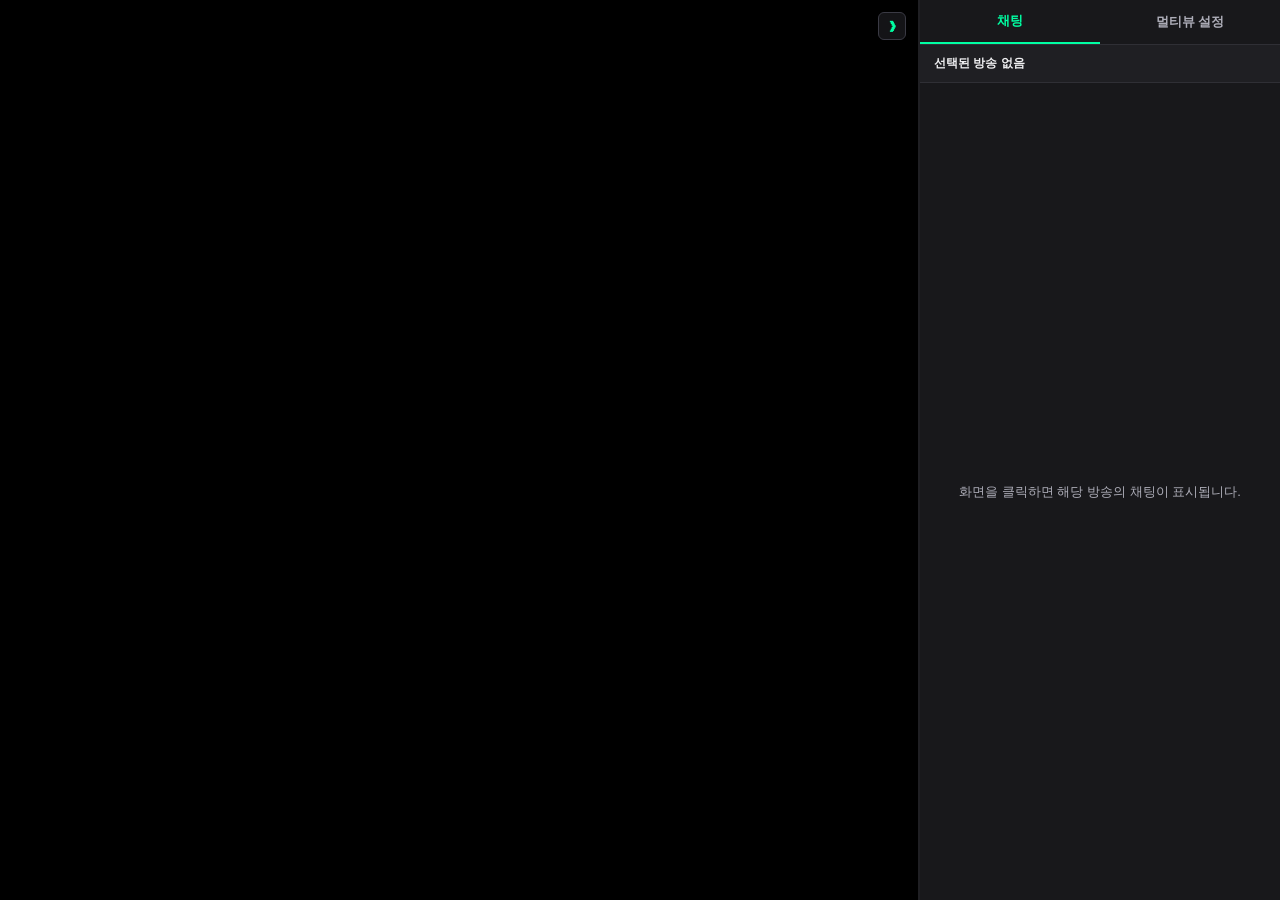
<file: multiview/index.html>
<!DOCTYPE html>
<html lang="ko">
<head>
  <meta charset="UTF-8">
  <title>치지직 멀티뷰어</title>
  <link rel="stylesheet" href="style.css">
  <script src="hls.min.js"></script>
</head>
<body>
  <div class="app-layout">
    <!-- 좌측: 비디오 화면 영역 -->
    <main id="player-container" class="player-container">
      <div id="player-grid" class="player-grid"></div>
      <div id="snap-guide-x" class="snap-guide horizontal hidden"></div>
      <div id="snap-guide-y" class="snap-guide vertical hidden"></div>
      
      <!-- 사이드바 열기/닫기 토글 버튼 (> 접기 / < 펼치기) -->
      <button id="btn-toggle-sidebar" class="btn-toggle-sidebar" title="사이드바 숨기기/펼치기" type="button">
        ❯
      </button>
    </main>

    <!-- 우측: 사이드바 영역 -->
    <aside id="sidebar" class="sidebar">
      <nav class="sidebar-tabs">
        <button id="tab-btn-chat" class="tab-btn active" type="button">채팅</button>
        <button id="tab-btn-settings" class="tab-btn" type="button">멀티뷰 설정</button>
      </nav>

      <!-- 채팅 패널 -->
      <section id="panel-chat" class="panel-content active">
        <div class="panel-header">
          <span id="active-channel-title">선택된 방송 없음</span>
        </div>
        <div id="chat-frame-container" class="chat-frame-container">
          <div class="empty-notice">화면을 클릭하면 해당 방송의 채팅이 표시됩니다.</div>
        </div>
      </section>

      <!-- 설정 패널 -->
      <section id="panel-settings" class="panel-content">
        <!-- 방송 추가 섹션 -->
        <div class="settings-group">
          <h3>방송 추가</h3>
          <!-- 수동 URL / ID 입력 -->
          <div class="input-row">
            <input type="text" id="input-channel-id" placeholder="채널 ID 또는 방송 URL 직접 입력">
            <button id="btn-add-stream" class="btn-primary" type="button">추가</button>
          </div>

          <!-- 접이식 최근 시청한 채널 목록 -->
          <details class="foldable-section" id="details-recent-channels" open>
            <summary>🕒 최근 시청한 채널</summary>
            
            <!-- 상단 접기 버튼 (더보기 활성화 시 노출) -->
            <div id="recent-fold-top" class="fold-control-bar hidden">
              <button id="btn-fold-recent-top" class="btn-text-action" type="button">▲ 5개만 보기 (접기)</button>
            </div>

            <!-- 최근 채널 리스트 -->
            <div id="recent-status-msg" class="sub-status-msg">저장된 채널이 없습니다.</div>
            <ul id="recent-channel-list" class="recent-channel-list"></ul>

            <!-- 하단 5개 더보기 / 접기 컨트롤 바 -->
            <div id="recent-fold-bottom" class="fold-control-bar hidden">
              <button id="btn-more-recent" class="btn-text-action" type="button">▼ 5개 더보기</button>
              <button id="btn-fold-recent-bottom" class="btn-text-action hidden" type="button">▲ 5개만 보기 (접기)</button>
            </div>
          </details>
        </div>

        <div class="settings-group">
          <h3>화면 크기 조절</h3>
          <label class="toggle-label">
            <input type="checkbox" id="toggle-edit-mode">
            <span>크기 조절/이동 모드 활성화</span>
          </label>
          <label class="toggle-label">
            <input type="checkbox" id="toggle-magnet" checked>
            <span>마그넷(모서리 & 1/n 분할 스냅)</span>
          </label>
        </div>

        <div class="settings-group">
          <h3>기본 프리셋</h3>
          <div class="preset-grid">
            <button class="btn-preset" data-preset="1x1" type="button">1x1</button>
            <button class="btn-preset" data-preset="2x1" type="button">2x1</button>
            <button class="btn-preset" data-preset="1x2" type="button">1x2</button>
            <button class="btn-preset" data-preset="2x2" type="button">2x2</button>
            <button class="btn-preset" data-preset="1pn" type="button">1+n</button>
          </div>
        </div>

        <div class="settings-group">
          <h3>커스텀 프리셋</h3>
          <div class="input-row">
            <input type="text" id="input-preset-name" placeholder="프리셋 이름">
            <button id="btn-save-custom-preset" class="btn-secondary" type="button">현재 화면 저장</button>
          </div>
          <ul id="custom-preset-list" class="custom-preset-list"></ul>
        </div>
      </section>
    </aside>
  </div>

  <script src="app.js"></script>
</body>
</html>
</file>
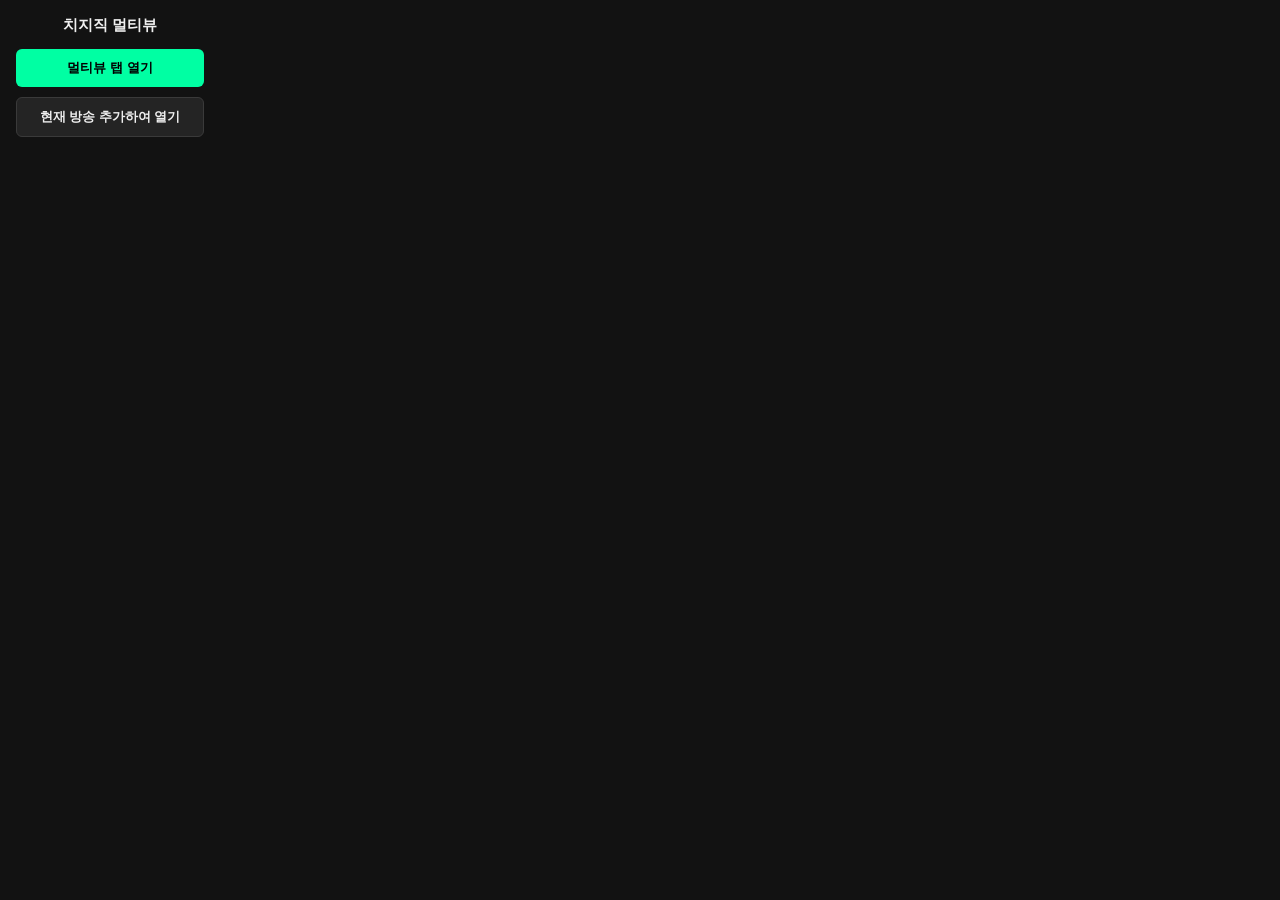
<file: popup/popup.html>
<!DOCTYPE html>
<html lang="ko">
<head>
  <meta charset="UTF-8">
  <title>치지직 멀티뷰</title>
  <link rel="stylesheet" href="popup.css">
</head>
<body>
  <div class="popup-container">
    <h2>치지직 멀티뷰</h2>
    <button id="open-multiview-btn" class="primary-btn">멀티뷰 탭 열기</button>
    <button id="add-current-btn" class="secondary-btn">현재 방송 추가하여 열기</button>
  </div>
  <script src="popup.js"></script>
</body>
</html>
</file>
<file: multiview/style.css>
* {
  box-sizing: border-box;
  margin: 0;
  padding: 0;
}

body, html {
  width: 100%;
  height: 100%;
  overflow: hidden;
  background-color: #0b0b0e;
  font-family: -apple-system, BlinkMacSystemFont, "Segoe UI", Roboto, sans-serif;
  color: #efeff1;
}

.app-layout {
  display: flex;
  width: 100vw;
  height: 100vh;
  position: relative;
}

/* 비디오 뷰어 영역 */
.player-container {
  position: relative;
  flex: 1;
  height: 100%;
  background-color: #000000;
  overflow: hidden;
  border-right: 2px solid #1f1f23;
  transition: flex 0.2s ease;
}

.player-grid {
  position: relative;
  width: 100%;
  height: 100%;
}

.player-wrapper {
  position: absolute;
  background-color: #000000;
  border: 2px solid transparent;
  transition: border-color 0.15s ease;
  overflow: hidden;
  display: flex;
  align-items: center;
  justify-content: center;
}

.player-wrapper.active {
  border-color: #00ffa3;
}

.player-wrapper video {
  width: 100%;
  height: 100%;
  object-fit: contain;
  background: #000000;
  pointer-events: auto;
}

body.edit-mode .player-wrapper video {
  pointer-events: none;
}

/* 상단 툴바 & 이동 핸들 */
.player-toolbar {
  position: absolute;
  top: 0;
  left: 0;
  right: 0;
  height: 32px;
  background: rgba(0, 0, 0, 0.8);
  display: flex;
  justify-content: space-between;
  align-items: center;
  padding: 0 8px;
  opacity: 0;
  transition: opacity 0.2s ease;
  z-index: 10;
  user-select: none;
}

.player-wrapper:hover .player-toolbar {
  opacity: 1;
}

body.edit-mode .player-toolbar {
  opacity: 1;
  cursor: move;
  background: rgba(0, 255, 163, 0.25);
}

.stream-title {
  font-size: 12px;
  font-weight: bold;
  color: #efeff1;
  max-width: 140px;
  overflow: hidden;
  text-overflow: ellipsis;
  white-space: nowrap;
}

.toolbar-controls {
  display: flex;
  align-items: center;
  gap: 6px;
}

.btn-audio-toggle {
  background: #2f2f35;
  border: 1px solid #46464f;
  color: #efeff1;
  border-radius: 4px;
  cursor: pointer;
  padding: 2px 6px;
  font-size: 11px;
}

.btn-audio-toggle.audio-on {
  background: #00ffa3;
  color: #000000;
  border-color: #00ffa3;
  font-weight: bold;
}

.btn-remove-stream {
  background: #eb0400;
  border: none;
  color: white;
  border-radius: 4px;
  cursor: pointer;
  padding: 3px 8px;
  font-size: 11px;
}

/* 리사이즈 전용 핸들 */
.resize-handle {
  display: none;
  position: absolute;
  bottom: 0;
  right: 0;
  width: 18px;
  height: 18px;
  background: #00ffa3;
  cursor: nwse-resize;
  z-index: 20;
}

body.edit-mode .resize-handle {
  display: block;
}

body.edit-mode .player-wrapper {
  border: 1px dashed #00ffa3;
}

/* 마그넷 가이드라인 */
.snap-guide {
  position: absolute;
  background-color: #00ffa3;
  z-index: 50;
  pointer-events: none;
}
.snap-guide.horizontal {
  left: 0;
  right: 0;
  height: 1px;
}
.snap-guide.vertical {
  top: 0;
  bottom: 0;
  width: 1px;
}
.snap-guide.hidden {
  display: none;
}

/* 사이드바 접기/펼치기 버튼 */
.btn-toggle-sidebar {
  position: absolute;
  top: 12px;
  right: 12px;
  z-index: 100;
  background: rgba(24, 24, 27, 0.85);
  border: 1px solid #3a3a44;
  color: #00ffa3;
  border-radius: 6px;
  width: 28px;
  height: 28px;
  display: flex;
  align-items: center;
  justify-content: center;
  cursor: pointer;
  font-size: 14px;
  font-weight: bold;
  transition: all 0.2s ease;
}

.btn-toggle-sidebar:hover {
  background: #00ffa3;
  color: #000000;
}

/* 사이드바 영역 */
.sidebar {
  width: 360px;
  height: 100%;
  background-color: #18181b;
  display: flex;
  flex-direction: column;
  transition: width 0.2s ease;
}

.sidebar.collapsed {
  width: 0 !important;
  display: none;
}

.sidebar-tabs {
  display: flex;
  border-bottom: 1px solid #2f2f35;
}

.tab-btn {
  flex: 1;
  padding: 12px;
  background: none;
  border: none;
  color: #adadb8;
  font-size: 13px;
  font-weight: 600;
  cursor: pointer;
}

.tab-btn.active {
  color: #00ffa3;
  border-bottom: 2px solid #00ffa3;
}

.panel-content {
  display: none;
  flex: 1;
  flex-direction: column;
  height: calc(100% - 45px);
  overflow-y: auto;
}

.panel-content.active {
  display: flex;
}

.panel-header {
  padding: 10px 14px;
  background-color: #1f1f23;
  font-size: 12px;
  font-weight: bold;
  border-bottom: 1px solid #2f2f35;
}

.chat-frame-container {
  flex: 1;
  position: relative;
  width: 100%;
  height: 100%;
}

.chat-frame-container iframe {
  width: 100%;
  height: 100%;
  border: none;
}

.empty-notice {
  display: flex;
  align-items: center;
  justify-content: center;
  height: 100%;
  padding: 20px;
  text-align: center;
  font-size: 13px;
  color: #adadb8;
}

.settings-group {
  padding: 14px;
  border-bottom: 1px solid #26262c;
}

.settings-group h3 {
  font-size: 13px;
  color: #efeff1;
  margin-bottom: 10px;
}

.input-row {
  display: flex;
  gap: 8px;
}

.input-row input {
  flex: 1;
  background: #0b0b0e;
  border: 1px solid #3a3a44;
  border-radius: 4px;
  color: #fff;
  padding: 8px;
  font-size: 12px;
}

button {
  cursor: pointer;
}

.btn-primary {
  background: #00ffa3;
  color: #000;
  border: none;
  border-radius: 4px;
  padding: 0 12px;
  font-weight: 600;
  font-size: 12px;
}

.btn-secondary {
  background: #2f2f35;
  color: #efeff1;
  border: 1px solid #46464f;
  border-radius: 4px;
  padding: 8px 12px;
  font-size: 12px;
}

/* 접이식 섹션 스타일 */
.foldable-section {
  margin-top: 10px;
  border: 1px solid #2c2c33;
  border-radius: 4px;
  background: #141417;
  overflow: hidden;
}

.foldable-section summary {
  padding: 8px 10px;
  font-size: 12px;
  font-weight: 600;
  color: #adadb8;
  cursor: pointer;
  user-select: none;
  background: #1b1b20;
}

.foldable-section summary:hover {
  color: #00ffa3;
}

.foldable-section[open] summary {
  border-bottom: 1px solid #2c2c33;
  color: #00ffa3;
}

.sub-status-msg {
  padding: 8px 10px;
  font-size: 11px;
  color: #848494;
  text-align: center;
}

/* 최근 시청 채널 리스트 스타일 */
.recent-channel-list {
  list-style: none;
  max-height: 260px;
  overflow-y: auto;
  padding: 6px;
  display: flex;
  flex-direction: column;
  gap: 5px;
}

.recent-channel-item {
  display: flex;
  align-items: center;
  justify-content: space-between;
  background: #1b1b20;
  padding: 6px 10px;
  border-radius: 4px;
  border: 1px solid #2c2c34;
}

.recent-channel-name {
  font-size: 12px;
  font-weight: 500;
  color: #efeff1;
  white-space: nowrap;
  overflow: hidden;
  text-overflow: ellipsis;
  max-width: 170px;
}

.recent-channel-actions {
  display: flex;
  align-items: center;
  gap: 4px;
}

.btn-add-recent {
  background: #00ffa3;
  color: #000;
  border: none;
  padding: 3px 8px;
  border-radius: 3px;
  font-size: 11px;
  font-weight: bold;
}

.btn-delete-recent {
  background: none;
  border: none;
  color: #eb0400;
  font-size: 11px;
  padding: 2px 4px;
}

/* 상/하단 더보기 & 접기 컨트롤 바 */
.fold-control-bar {
  padding: 4px 8px;
  background: #16161b;
  display: flex;
  justify-content: center;
  gap: 8px;
  border-top: 1px solid #26262d;
}

.fold-control-bar.hidden {
  display: none !important;
}

#recent-fold-top {
  border-top: none;
  border-bottom: 1px solid #26262d;
}

.btn-text-action {
  background: none;
  border: none;
  color: #adadb8;
  font-size: 11px;
  font-weight: bold;
  padding: 3px 6px;
  border-radius: 3px;
}

.btn-text-action:hover {
  color: #00ffa3;
  background: #23232c;
}

.btn-text-action.hidden {
  display: none !important;
}

/* 크기 조절 및 프리셋 스타일 */
.toggle-label {
  display: flex;
  align-items: center;
  gap: 8px;
  font-size: 13px;
  margin-bottom: 8px;
  cursor: pointer;
}

.preset-grid {
  display: grid;
  grid-template-columns: repeat(3, 1fr);
  gap: 6px;
}

.btn-preset {
  background: #26262c;
  border: 1px solid #3a3a44;
  color: #efeff1;
  padding: 8px;
  border-radius: 4px;
  font-size: 12px;
  transition: all 0.15s ease;
}

.btn-preset:hover {
  background: #32323a;
}

.btn-preset.active {
  border: 2px solid #00ffa3 !important;
  color: #00ffa3 !important;
  font-weight: bold;
  background: #1f2d27;
}

.custom-preset-list {
  list-style: none;
  margin-top: 10px;
  display: flex;
  flex-direction: column;
  gap: 6px;
}

.custom-preset-item {
  display: flex;
  justify-content: space-between;
  align-items: center;
  background: #24242a;
  padding: 6px 10px;
  border-radius: 4px;
  font-size: 12px;
  border: 2px solid transparent;
  transition: border-color 0.15s ease;
}

.custom-preset-item.active {
  border-color: #00ffa3;
  background: #1f2d27;
}

.custom-preset-item .btn-load {
  background: #3a3a44;
  border: none;
  color: #efeff1;
  padding: 3px 8px;
  border-radius: 3px;
  font-size: 11px;
  margin-right: 4px;
}

.custom-preset-item.active .btn-load {
  background: #00ffa3;
  color: #000;
  font-weight: bold;
}

.btn-delete-preset {
  background: none;
  border: none;
  color: #eb0400;
  font-size: 11px;
}
</file>
<file: popup/popup.css>
* {
  box-sizing: border-box;
  margin: 0;
  padding: 0;
}

body {
  width: 220px;
  font-family: -apple-system, BlinkMacSystemFont, "Segoe UI", Roboto, sans-serif;
  background-color: #121212;
  color: #efefef;
  padding: 16px;
}

.popup-container {
  display: flex;
  flex-direction: column;
  gap: 10px;
}

h2 {
  font-size: 15px;
  font-weight: 700;
  text-align: center;
  margin-bottom: 4px;
}

button {
  width: 100%;
  padding: 10px;
  border-radius: 6px;
  border: none;
  font-size: 13px;
  font-weight: 600;
  cursor: pointer;
  transition: opacity 0.2s;
}

button:hover {
  opacity: 0.9;
}

.primary-btn {
  background-color: #00ffa3;
  color: #000000;
}

.secondary-btn {
  background-color: #242424;
  color: #efefef;
  border: 1px solid #3a3a3a;
}
</file>
